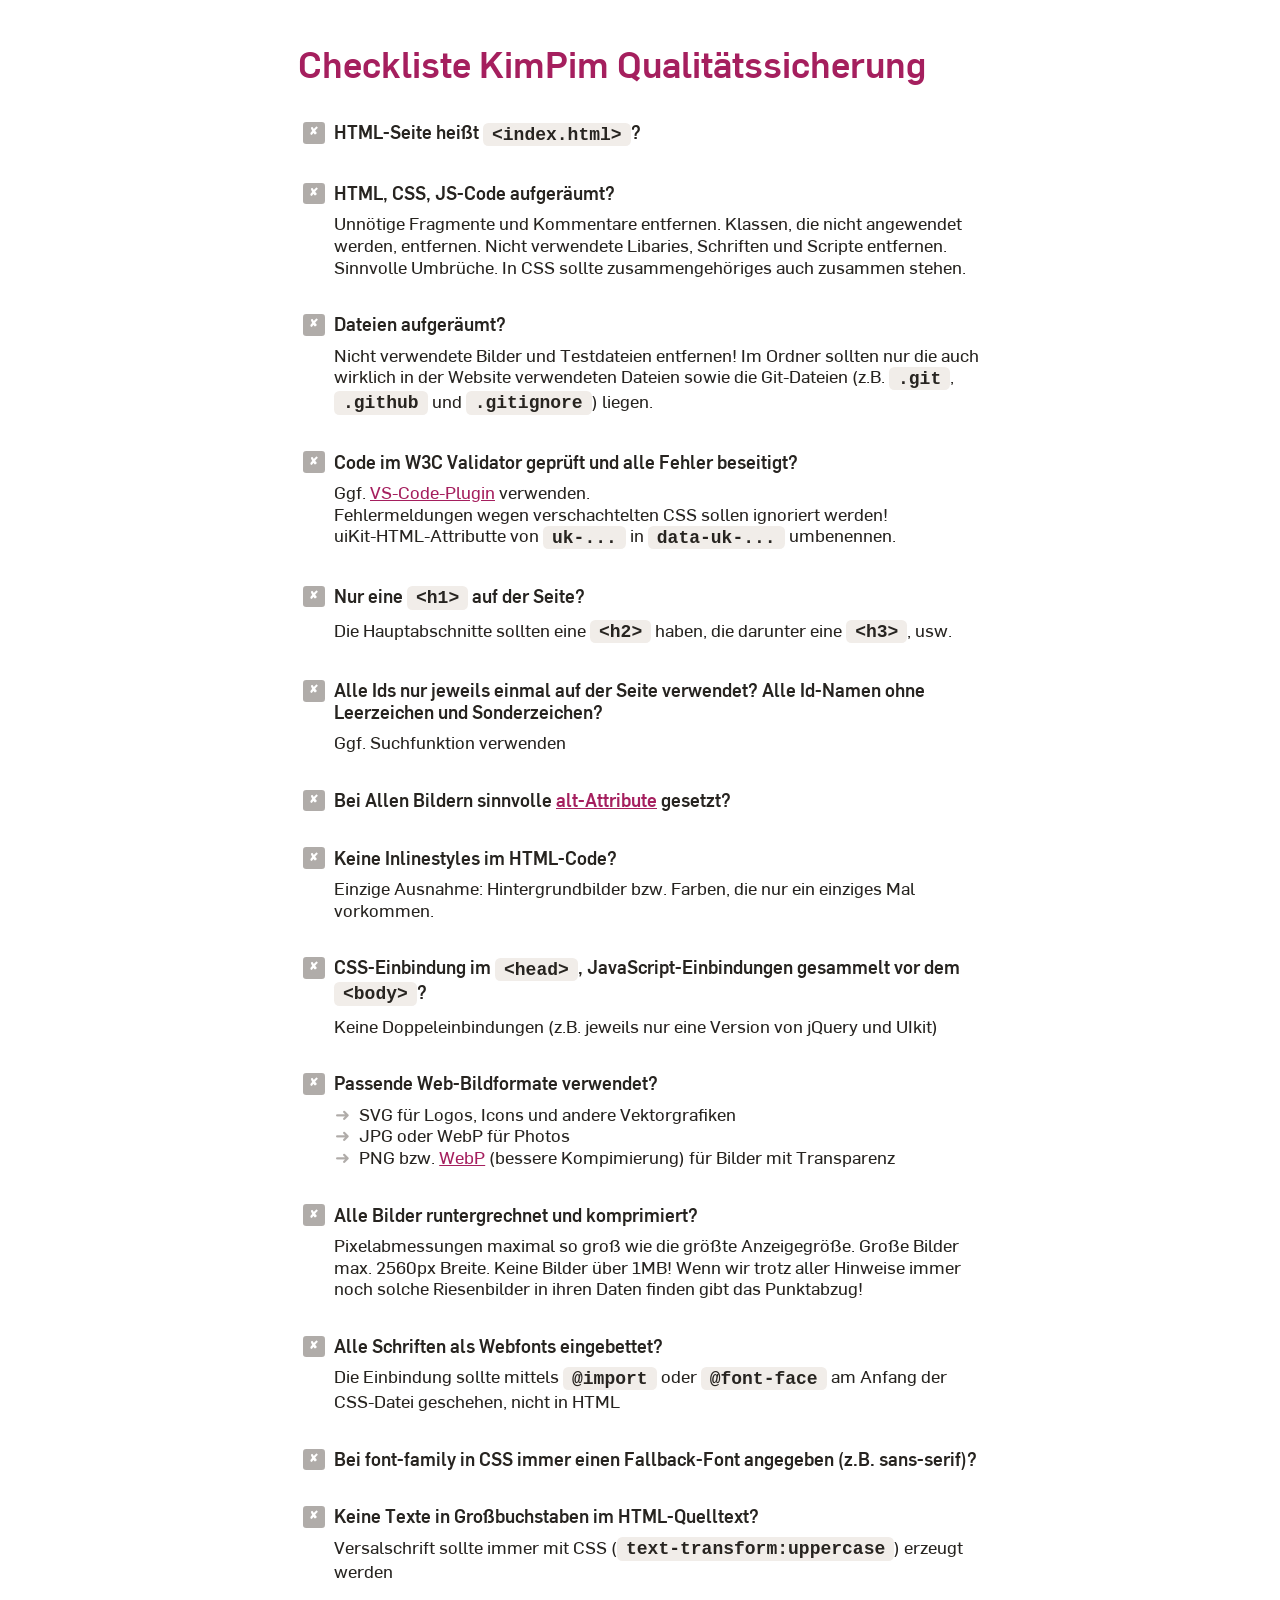
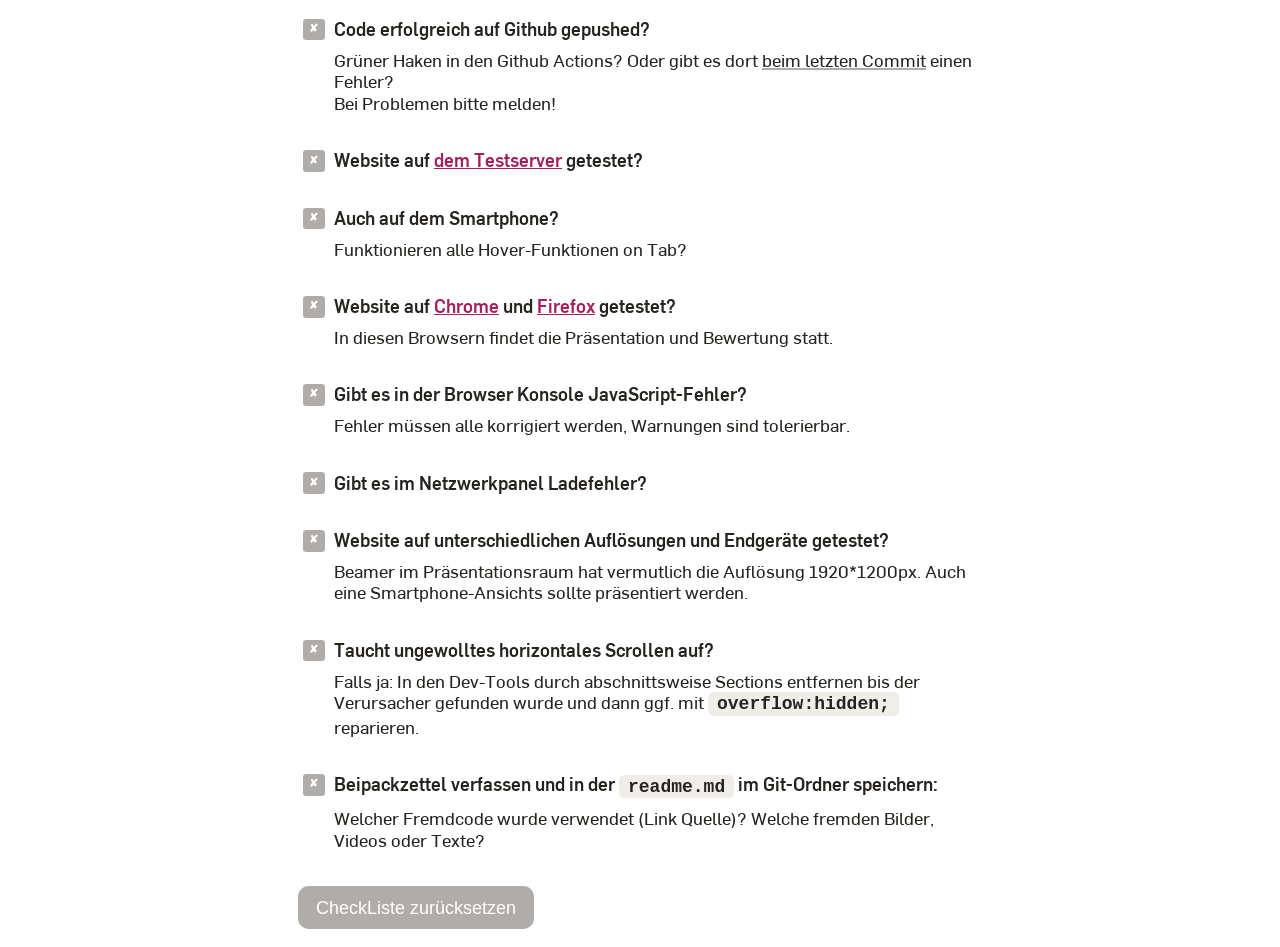
<file: qs-checklist.html>
<!DOCTYPE html>
<html lang="de">

<head>
    <meta charset="UTF-8">
    <meta name="viewport" content="width=device-width, initial-scale=1.0">
    <link rel="icon" href="_assets/favicon.png" type="image/ico">
    <link rel="icon" href="_assets/favicon.svg" type="image/svg+xml">
    <title>Checkliste KimPim Qualitätssicherung</title>

    <style>
        @import url('_assets/base.css');

        body {
            line-height: 1.2;
            color: var(--dark);
        }

        main {
            max-width: 40em;
            padding: 1em;
            margin: 0 auto;
        }

        u{
            text-decoration-color: var(--tertiary);
            text-decoration-thickness: .1em;
        }

        ul.checklist {
            padding: 0 0 0 2em;

            >li {
                margin: 2em 0;
                list-style: none;
                position: relative;
                font-weight: 600;

                [type="checkbox"] {
                    position: absolute;
                    display: block;
                    right: calc(100% + .6em);
                    top: -.2em;

                    appearance: none;
                    -webkit-appearance: none;
                    cursor: pointer;

                    color: var(--white);
                    border-radius: .3em;
                    padding: .3em;

                    display: flex;
                    align-content: center;
                    justify-content: center;
                    background-color: var(--tertiary);
                    width: 2em;
                    aspect-ratio: 1 / 1;

                    text-align: center;
                    font-size: .6em;
                    font-weight: bold;

                    &::before {
                        content: '✘';
                    }

                    &:not(:checked) {
                        &:hover {
                            background-color: var(--dark);
                        }
                    }

                    &:checked {
                        background-color: var(--secondary);

                        &::before {
                            content: '✔';
                        }
                    }
                }

                small {
                    display: block;
                    font-size: 1em;
                    font-weight: 400;
                    margin: .5em 0;
                }

                ul {
                    list-style-type: none;
                    padding-left: 1.4em;

                    &>li {
                        position: relative;

                        &::before {
                            position: absolute;
                        right: calc(100% + .5em);
                            content: '➜';
                            color: var(--tertiary)
                        }
                    }
                }
            }
        }

        code {
            font-family: 'Courier New', Courier, monospace;
            background-color: var(--light);
            font-weight: bold;
            padding: .1em .5em;
            border-radius: .3em;
            display: inline;
        }

        .btn {
            border: none;
            padding: .16em .4em;
            background-color: var(--dark);
            color: var(--white);
            font-size: 1em;
            padding: .7em 1em;
            border-radius: .6em;
            cursor: pointer;
            line-height: 1;

            &:hover {
                background-color: var(--secondary);
            }
        }

        .btn-light {
            background-color: var(--tertiary);
        }
    </style>
</head>

<body>

    <main>
        <form id="CheckList">
            <h1 class="atx" id="checkliste-kimpim-qualitatssicherung">Checkliste KimPim Qualitätssicherung</h1>
            <ul class="checklist">
                <li class="task-list-item"><input type="checkbox" name="index">HTML-Seite heißt
                    <code>&lt;index.html&gt;</code>?<small>
                    </small>
                </li>
                <li class="task-list-item"><input type="checkbox" name="cleanup">HTML, CSS, JS-Code
                    aufgeräumt?<small>Unnötige Fragmente und Kommentare entfernen.
                        Klassen, die nicht angewendet werden, entfernen.
                        Nicht verwendete Libaries, Schriften und Scripte entfernen. Sinnvolle Umbrüche. In CSS sollte
                        zusammengehöriges auch zusammen stehen.
                    </small></li>
                <li class="task-list-item"><input type="checkbox" name="cleanupfiles">Dateien aufgeräumt?
                    <small>Nicht verwendete Bilder und Testdateien entfernen!
                        Im Ordner sollten nur die auch wirklich in der Website verwendeten Dateien sowie die Git-Dateien
                        (z.B. <code>.git</code>, <code>.github</code> und <code>.gitignore</code>) liegen.</small>
                </li>
                </small></li>
                <li class="task-list-item"><input type="checkbox" name="validate">
                    Code im W3C Validator geprüft und alle Fehler beseitigt?<small>
                        Ggf. <a href="https://marketplace.visualstudio.com/items?itemName=CelianRiboulet.webvalidator"
                            target="_blank">VS-Code-Plugin</a> verwenden.<br> Fehlermeldungen wegen verschachtelten CSS
                        sollen ignoriert werden!<br>uiKit-HTML-Attributte von <code>uk-...</code> in <code>data-uk-...</code> umbenennen.
                    </small></li>
                <li class="task-list-item"><input type="checkbox" name="h1">
                    Nur eine <code>&lt;h1&gt;</code> auf der Seite?<small>
                        Die Hauptabschnitte sollten eine <code>&lt;h2&gt;</code> haben, die darunter eine
                        <code>&lt;h3&gt;</code>, usw.
                    </small></li>
                <li class="task-list-item"><input type="checkbox" name="ids">
                    Alle Ids nur jeweils einmal auf der Seite verwendet? Alle Id-Namen ohne Leerzeichen und Sonderzeichen?<small>
                        Ggf. Suchfunktion verwenden
                    </small></li>
                <li class="task-list-item"><input type="checkbox" name="alt">
                    Bei Allen Bildern sinnvolle <a
                        href="https://developer.mozilla.org/en-US/docs/Web/API/HTMLImageElement/alt#usage_notes"
                        target="_blank">alt-Attribute</a> gesetzt?<small>
                    </small></li>
                <li class="task-list-item"><input type="checkbox" name="inlinestyles">
                    Keine Inlinestyles im HTML-Code?<small>
                    </small><small>Einzige Ausnahme: Hintergrundbilder bzw. Farben, die nur ein einziges Mal vorkommen.</small>
                </li>
                <li class="task-list-item"><input type="checkbox" name="einbindung">
                    CSS-Einbindung im <code>&lt;head&gt;</code>, JavaScript-Einbindungen gesammelt vor dem
                    <code>&lt;body&gt;</code>?<small>
                        Keine Doppeleinbindungen (z.B. jeweils nur eine Version von jQuery und UIkit)
                    </small>
                </li>
                <li class="task-list-item"><input type="checkbox" name="bildformate">
                    Passende Web-Bildformate verwendet?<small>
                        <ul>
                            <li>SVG für Logos, Icons und andere Vektorgrafiken</li>
                            <li>JPG oder WebP für Photos</li>
                            <li>PNG bzw. <a href="https://cloudconvert.com/png-to-webp" target="_blank">WebP</a> (bessere Kompimierung) für Bilder mit Transparenz</li>
                        </ul>
                    </small></li>
                <li class="task-list-item"><input type="checkbox" name="bilder">
                    Alle Bilder runtergrechnet und komprimiert?<small>
                        Pixelabmessungen maximal so groß wie die größte Anzeigegröße. Große Bilder max. 2560px Breite.
                        Keine Bilder über 1MB! Wenn wir trotz aller Hinweise immer noch solche Riesenbilder in ihren Daten finden gibt das Punktabzug!
                    </small></li>
                <li class="task-list-item"><input type="checkbox" name="webfonts">
                    Alle Schriften als Webfonts eingebettet?<small>Die Einbindung sollte mittels <code>@import</code>
                        oder <code>@font-face</code> am Anfang der CSS-Datei geschehen, nicht in HTML
                    </small></li>
                <li class="task-list-item"><input type="checkbox" name="fallbackfont">
                    Bei font-family in CSS immer einen Fallback-Font angegeben (z.B. sans-serif)?<small>
                    </small></li>
                <li class="task-list-item"><input type="checkbox" name="versal">
                    Keine Texte in Großbuchstaben im HTML-Quelltext?<small>
                        Versalschrift sollte immer mit CSS (<code>text-transform:uppercase</code>) erzeugt
                        werden</small>
                </li>
                <li class="task-list-item"><input type="checkbox" name="github">
                    Code erfolgreich auf Github gepushed?<small>
                        Grüner Haken in den Github Actions? Oder gibt es dort <u>beim letzten Commit</u> einen Fehler?<br>
                        Bei Problemen bitte melden!
                    </small></li>
                <li class="task-list-item"><input type="checkbox" name="testserver">
                    Website auf <a href="https://im26ws.rheinmain-interaktiv.de/" target="_blank">dem
                        Testserver</a> getestet?<small>
                    </small></li>
                <li class="task-list-item"><input type="checkbox" name="testsmartphone">
                    Auch auf dem Smartphone?<small>
                        Funktionieren alle Hover-Funktionen on Tab?
                    </small></li>
                <li class="task-list-item"><input type="checkbox" name="textbrowser">
                    Website auf <a href="https://www.google.com/intl/de/chrome/" target="_blank">Chrome</a> und <a
                        href="https://www.mozilla.org/de/firefox/new/" target="_blank">Firefox</a> getestet?<small>In
                        diesen Browsern findet die Präsentation und Bewertung statt.
                    </small></li>
                <li class="task-list-item"><input type="checkbox" name="konsole">
                    Gibt es in der Browser Konsole JavaScript-Fehler?<small>Fehler müssen alle korrigiert werden,
                        Warnungen sind tolerierbar.</small></li>
                <li class="task-list-item"><input type="checkbox" name="ladefehler">
                    Gibt es im Netzwerkpanel Ladefehler?<small>
                    </small></li>
                <li class="task-list-item"><input type="checkbox" name="testauflösungen">
                    Website auf unterschiedlichen Auflösungen und Endgeräte getestet?<small>
                        Beamer im Präsentationsraum hat vermutlich die Auflösung 1920*1200px. Auch eine
                        Smartphone-Ansichts sollte präsentiert werden.
                    </small></li>
                <li class="task-list-item"><input type="checkbox" name="hoizontalesscrollen">
                    Taucht ungewolltes horizontales Scrollen auf?<small>
                        Falls ja: In den Dev-Tools durch abschnittsweise Sections entfernen bis der Verursacher gefunden
                        wurde und dann ggf. mit <code>overflow:hidden;</code> reparieren.
                    </small></li>
                <li class="task-list-item"><input type="checkbox" name="beipackzeittel">
                    Beipackzettel verfassen und in der <code>readme.md</code> im Git-Ordner speichern:<small>
                        Welcher Fremdcode wurde verwendet (Link Quelle)?
                        Welche fremden Bilder, Videos oder Texte?
                    </small></li>
            </ul>
            <input class="btn btn-light" type="reset" value="CheckListe zurücksetzen">
        </form>
    </main>


    <script>
        (function () {
            // Automatically store form status locally

            const $form = document.getElementById('CheckList');

            // Function to save form data to localStorage
            function saveFormData() {
                console.log("store form");
                for (let i = 0; i < $form.elements.length; i++) {
                    const element = $form.elements[i];
                    if (element.type !== 'button' && element.type !== 'reset') {
                        if (element.type === 'checkbox' || element.type === 'radio') {
                            localStorage.setItem(element.name + '_' + element.value, element.checked);
                        } else {
                            localStorage.setItem(element.name, element.value);
                        }
                    }
                }
            }

            // Function to load form data from localStorage
            function loadFormData() {
                console.log("load form");

                for (let i = 0; i < $form.elements.length; i++) {
                    const element = $form.elements[i];
                    if (element.type !== 'button' && element.type !== 'reset') {
                        if (element.type === 'checkbox' || element.type === 'radio') {
                            const storedValue = localStorage.getItem(element.name + '_' + element.value);
                            if (storedValue !== null) {
                                element.checked = storedValue === 'true';
                            }
                        } else {
                            const storedValue = localStorage.getItem(element.name);
                            if (storedValue !== null) {
                                element.value = storedValue;
                            }
                        }
                    }
                }
            }

            // Function to clear form data from localStorage
            function clearForm() {
                localStorage.clear();
            }

            // Load form data when the page is loaded
            window.addEventListener('load', loadFormData);
            loadFormData();

            // Save form data when any input field changes
            $form.addEventListener('input', saveFormData);
        })();
    </script>

</body>

</html>
</file>
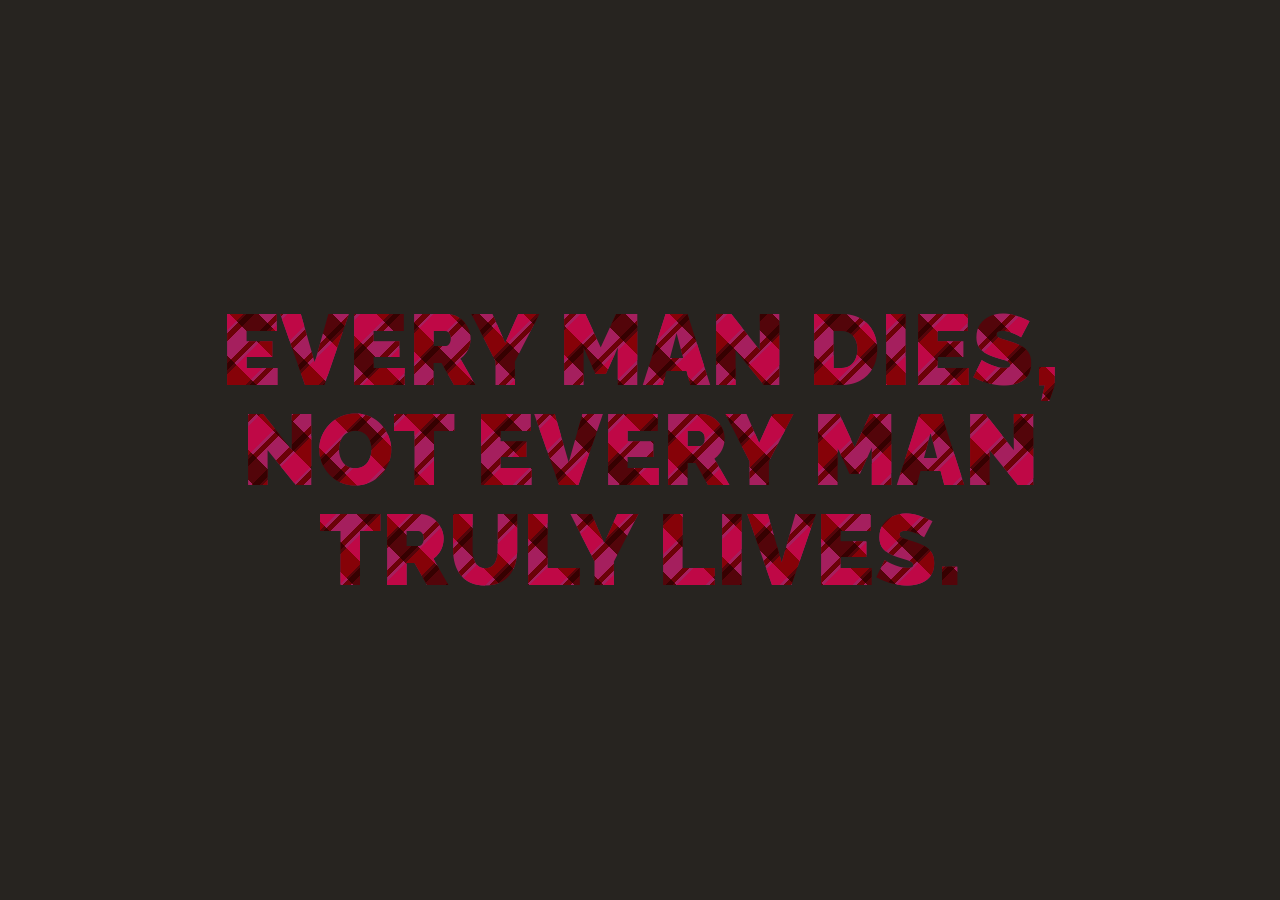
<file: _examples/background.html>
<!DOCTYPE html>
<html lang="en">

<head>
    <meta charset="UTF-8">
    <meta name="viewport" content="width=device-width, initial-scale=1.0">
    <title>Background-Test</title>

    <style>
        @import url('../_assets/base.css');
        @import url('https://fonts.googleapis.com/css2?family=Raleway:wght@900&display=swap');

        body {
            min-height: 100vh;
            display: flex;
            justify-content: center;
            align-items: center;

            background-color: var(--dark);
            color: var(--tertiary);

            h1 {
                font-family: 'Raleway', sans-serif;
                --c1: var(--secondary);
                --c2: var(--primary-d);
                font-weight: 900;
                line-height: 1;

                max-width: calc(100% - 4em);
                font-size: clamp(22px, 8vw, 100px);
                text-align: center;
                background-size: 2em 2em;
                background-color: var(--secondary);
                background-image: repeating-linear-gradient(-45deg,
                        transparent 0, transparent .15ex,
                        var(--c2) .15ex, var(--c2) .25ex,
                        transparent .25ex, transparent .3ex,
                        var(--c1) .3ex, var(--c1) .7ex,
                        transparent .7ex, transparent .75ex,
                        var(--c2) .75ex, var(--c2) .85ex,
                        transparent .85ex, transparent 1ex),

                    repeating-linear-gradient(45deg,
                        transparent 0, transparent .15ex,
                        var(--c1) .15ex, var(--c1) .25ex,
                        transparent .25ex, transparent .3ex,
                        var(--c2) .3ex, var(--c2) .7ex,
                        transparent .7ex, transparent .75ex,
                        var(--c1) .75ex, var(--c1) .85ex,
                        transparent .85ex, transparent 1ex);
                color: #0000;
                text-transform: uppercase;
                background-blend-mode: hard-light, hard-light;
                /*
                background:
                    linear-gradient(-90deg, var(--primary) 1em, #0000 0) 2em 0;
*/
                background-size: 100%;
                background-clip: text;

                background-repeat: no-repeat;
            }
        }
    </style>
</head>

<body>

    <h1>Every man dies, not every man truly lives.</h1>
</body>

</html>
</file>
